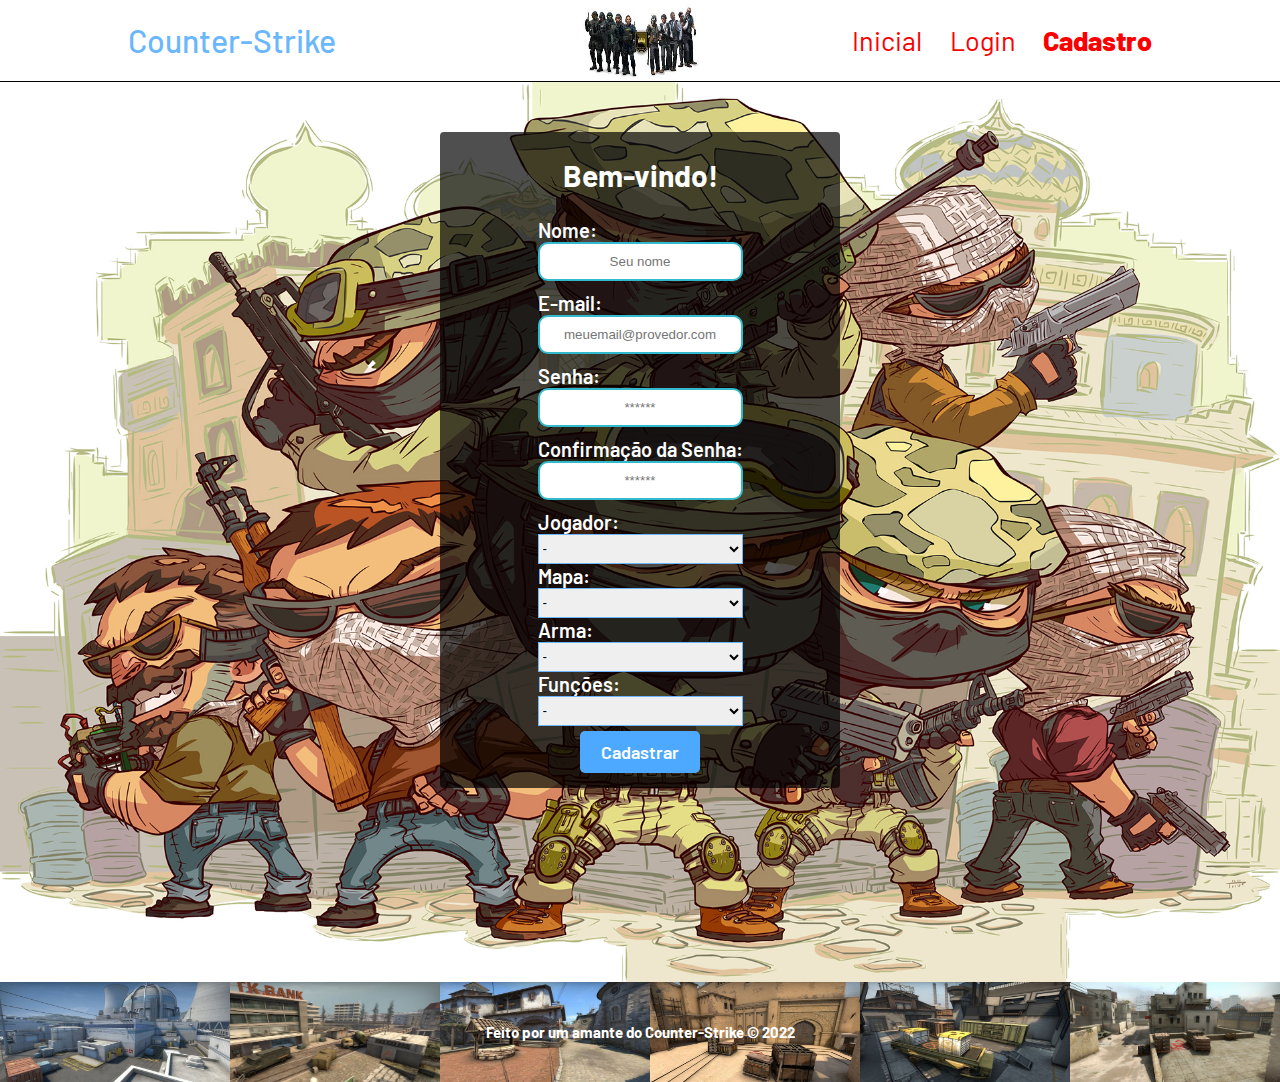
<file: site/public/cadastro.html>
<!DOCTYPE html>
<html lang="pt-br">

<head>
    <meta charset="UTF-8">
    <meta http-equiv="X-UA-Compatible" content="IE=edge">
    <meta name="viewport" content="width=device-width, initial-scale=1.0">

    <title>Counter-Strike</title>


    <script src="./js/funcoes.js"></script>


    <link rel="icon" href="./assets/icon/csfavicon.jpg">
    <link rel="stylesheet" href="./css/style.css">
    <link rel="preconnect" href="https://fonts.gstatic.com">
    <link
        href="https://fonts.googleapis.com/css2?family=Exo+2:ital,wght@0,100;0,200;0,300;0,400;0,500;0,600;0,700;0,800;0,900;1,100;1,200;1,300;1,400;1,500;1,600;1,700;1,800;1,900&display=swap"
        rel="stylesheet">
</head>

<body>

    <!--header inicio-->
    <div class="header">
        <div class="container">
            <h1 class="titulo">Counter-Strike</h1>
            <ul class="navbar">
                <li>
                    <a href="./index.html">
                        Inicial
                    </a>
                </li>
                <li>
                    <a href="./login.html">Login</a>
                </li>
                <li class="agora">
                    <a href="./cadastro.html">Cadastro</a>
                </li>
            </ul>
        </div>
    </div>
    <!--header fim-->


    <div class="banner_cad_log">
        <div class="alerta_erro">
            <div class="card_erro" id="cardErro">
                <span id="mensagem_erro"></span>
            </div>
        </div>
        <div class="container tamanho-conteudo">
            <div class="card medio">
                <h2>Bem-vindo!</h2>
                <div class="formulario">

                    <!--
                         Para inserir mais um campo, copie uma das inputs abaixo.
                         Assim que inserir vá para o script abaixo.
                     -->

                    <span class="tipo_campo">Nome:</span>
                    <input id="nome_input" type="text" placeholder="Seu nome">

                    <span class="tipo_campo">E-mail:</span>
                    <input id="email_input" type="text" placeholder="meuemail@provedor.com">

                    <span class="tipo_campo">Senha:</span>
                    <input id="senha_input" type="password" placeholder="******">

                    <span class="tipo_campo">Confirmação da Senha:</span>
                     <input id="confirmacao_senha_input" type="password" placeholder="******">

                    <span class="tipo_campo">Jogador:</span>
                    <select id="select_jogador">
                        <option value="0">-</option>
                        <option value="1">Fallen</option>
                        <option value="2">Scream</option>
                        <option value="3">S1mple</option>
                        <option value="4">Zywoo</option>
                        <option value="5">Device</option>
                    </select>

                    <span class="tipo_campo">Mapa:</span>
                    <select id="select_mapa">
                        <option value="0">-</option>
                        <option value="1">Mirage</option>
                        <option value="2">Train</option>
                        <option value="3">Dust2</option>
                        <option value="4">Inferno</option>
                        <option value="5">Nuke</option>
                    </select>

                    <span class="tipo_campo">Arma:</span>
                    <select id="select_arma">
                        <option value="0">-</option>
                        <option value="1">Awp</option>
                        <option value="2">Ak-47</option>
                        <option value="3">M4</option>
                        <option value="4">Aug</option>
                        <option value="5">Sg 553</option>
                    </select>

                    <span class="tipo_campo">Funções:</span>
                    <select id="select_funcao">
                        <option value="0">-</option>
                        <option value="1">Lurker</option>
                        <option value="2">Support</option>
                        <option value="3">Coringa</option>
                        <option value="4">Awper</option>
                        <option value="5">Igl</option>
                    </select>

                    <button class="btn" onclick="cadastrar()">Cadastrar</button>

                </div>
                <div id="div_aguardar" class="loading-div">
                    <img src="./assets/loader.gif" id="loading-gif">
                </div>

                <div id="div_erros_login">

                </div>
            </div>
        </div>
    </div>

    <!--footer inicio-->
    <div class="footer">
        <div class="container">
            <h4>Feito por um amante do Counter-Strike &copy; 2022</h4>
        </div>
    </div>
    <!--footer fim-->


</body>

</html>

<script>
    function cadastrar() {
        aguardar();

        //Recupere o valor da nova input pelo nome do id
        // Agora vá para o método fetch logo abaixo
        var nomeVar = nome_input.value;
        var emailVar = email_input.value;
        var senhaVar = senha_input.value;
        var confirmacaoSenhaVar = confirmacao_senha_input.value;
        var jogadorVar = Number(select_jogador.value)
        var mapaVar = Number(select_mapa.value)
        var armaVar = Number(select_arma.value)
        var funcaoVar = Number(select_funcao.value)


        if (nomeVar == "" || emailVar == "" || senhaVar == "" || confirmacaoSenhaVar == "" ) {
            cardErro.style.display = "block"
            mensagem_erro.innerHTML = "Preencha todos os campos";

            finalizarAguardar();
            return false;
        } else if ( emailVar.indexOf(`@`) == -1 || emailVar.indexOf('.com') == -1) {
            cardErro.style.display = "block"
            mensagem_erro.innerHTML = "Email inválido";
            finalizarAguardar();
            return false;
        } else if (nomeVar.length < 4) {
            cardErro.style.display = "block"
            mensagem_erro.innerHTML = "Nome muito curto";
            finalizarAguardar();
            return false;
        } else if (senhaVar.length < 7) {
            cardErro.style.display = "block"
            mensagem_erro.innerHTML = "Senha deve conter pelo menos 7 caracteres";
            finalizarAguardar();
            return false;
        } else if ( jogadorVar == 0 || mapaVar == 0 || armaVar == 0 || funcaoVar == 0) {
            cardErro.style.display = "block"
            mensagem_erro.innerHTML = "Selecione sua escolha na combobox";
            finalizarAguardar();
            return false;
        }
        else {
            setInterval(sumirMensagem, 5000)
        }

        // Enviando o valor da nova input
        fetch("/usuarios/cadastrar", {
            method: "POST",
            headers: {
                "Content-Type": "application/json"
            },
            body: JSON.stringify({
                // crie um atributo que recebe o valor recuperado aqui
                // Agora vá para o arquivo routes/usuario.js
                nomeServer: nomeVar,
                emailServer: emailVar,
                senhaServer: senhaVar,
                jogadorServer: jogadorVar,
                mapaServer: mapaVar,
                armaServer: armaVar,
                funcaoServer: funcaoVar
            })
        }).then(function (resposta) {

            console.log("resposta: ", resposta);

            if (resposta.ok) {
                cardErro.style.display = "block";

                mensagem_erro.innerHTML = "Cadastro realizado com sucesso! Redirecionando para tela de Login...";

                setTimeout(() => {
                    window.location = "login.html";
                }, "2000")
                
                limparFormulario();
                finalizarAguardar();
            } else {
                throw ("Houve um erro ao tentar realizar o cadastro!");
            }
        }).catch(function (resposta) {
            console.log(`#ERRO: ${resposta}`);
            finalizarAguardar();
        });

        return false;
    }

    function sumirMensagem() {
        cardErro.style.display = "none"
    }

</script>
</file>
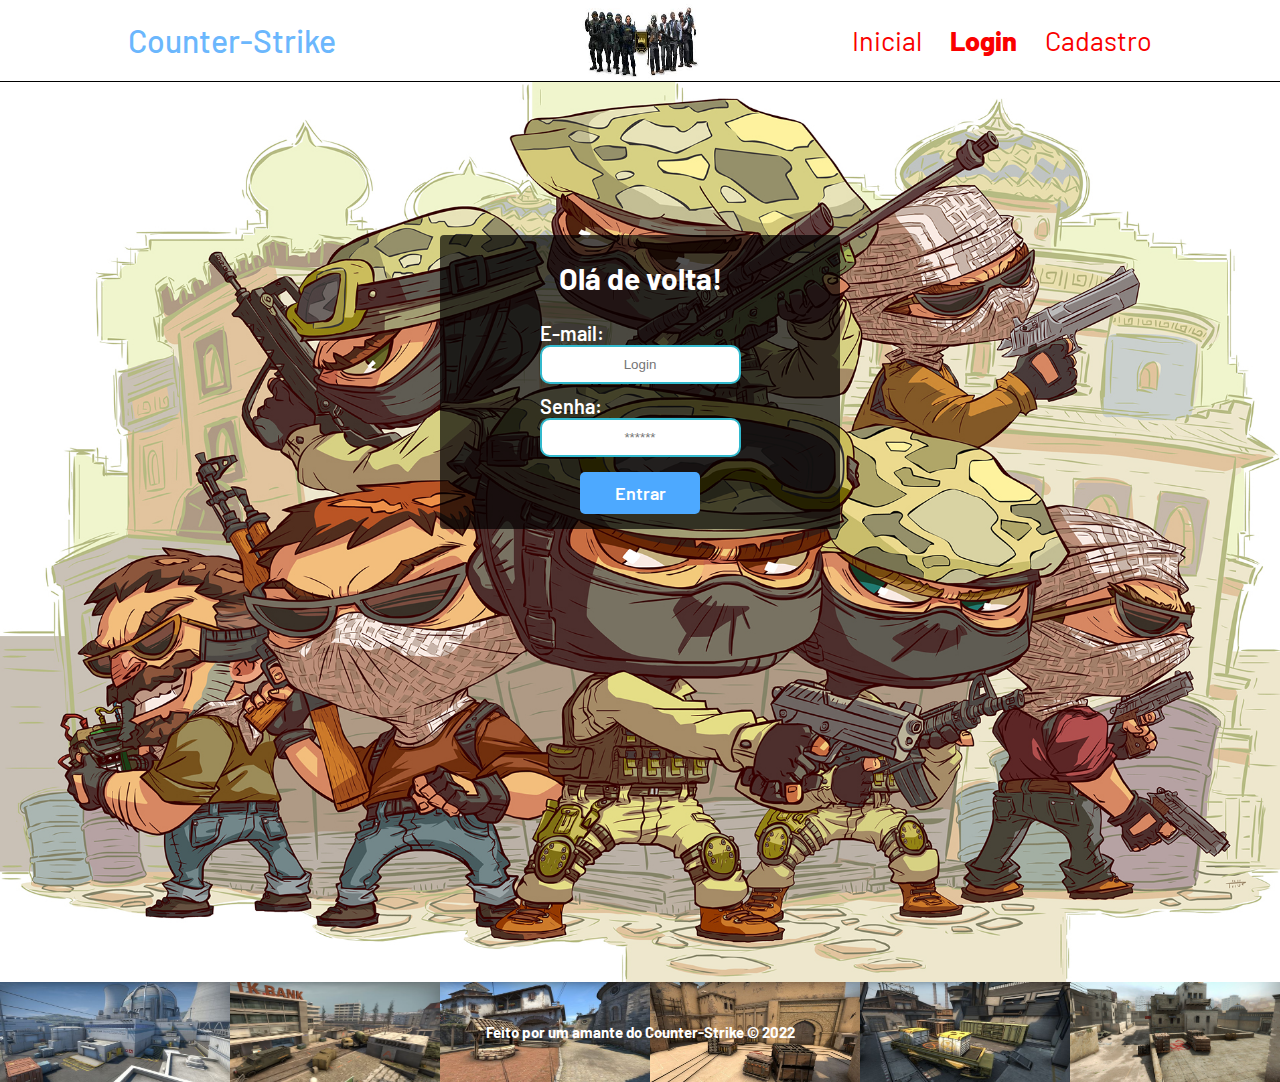
<file: site/public/login.html>
<!DOCTYPE html>
<html lang="pt-br">

<head>
    <meta charset="UTF-8">
    <meta http-equiv="X-UA-Compatible" content="IE=edge">
    <meta name="viewport" content="width=device-width, initial-scale=1.0">

    <title>Counter-Strike</title>

    <script src="./js/funcoes.js"></script>

    <link rel="icon" href="./assets/icon/csfavicon.jpg">
    <link rel="stylesheet" href="./css/style.css">
    <link rel="preconnect" href="https://fonts.gstatic.com">
    <link
        href="https://fonts.googleapis.com/css2?family=Exo+2:ital,wght@0,100;0,200;0,300;0,400;0,500;0,600;0,700;0,800;0,900;1,100;1,200;1,300;1,400;1,500;1,600;1,700;1,800;1,900&display=swap"
        rel="stylesheet">
</head>

<body>

    <!--Header-->

    <div class="header">
        <div class="container">
            <h1 class="titulo">Counter-Strike</h1>
            <ul class="navbar">
                <li>
                    <a href="./index.html">
                        Inicial
                    </a>
                </li>
               
                <li class="agora">
                    <a href="./login.html">Login</a>
                </li>
                <li>
                    <a href="./cadastro.html">Cadastro</a>
                </li>
            </ul>
        </div>
    </div>


    <div class="banner_cad_log">
        <div class="alerta_erro">
            <div class="card_erro" id="cardErro">
                <span id="mensagem_erro"></span>
            </div>
        </div>
        <div class="container">
            <div class="card">
                <h2>Olá de volta!</h2>
                <div class="formulario">


                    <span class="tipo_campo">E-mail:</span>
                    <input id="email_input" type="text" placeholder="Login">

                    <span class="tipo_campo">Senha:</span>
                    <input id="senha_input" type="password" placeholder="******">

                    <button class="btn" onclick="entrar()">Entrar</button>


                </div>

                <div id="div_aguardar" class="loading-div">
                    <img src="./assets/loader.gif" id="loading-gif">
                </div>

                <div id="div_erros_login">

                </div>
            </div>
        </div>
    </div>

    <!--footer inicio-->
    <div class="footer">
        <div class="container">
            <h4>Feito por um amante do Counter-Strike &copy; 2022</h4>
        </div>
    </div>
    <!--footer fim-->

</body>

</html>

<script>


    function entrar() {
        aguardar();

        var emailVar = email_input.value;
        var senhaVar = senha_input.value;

        if (emailVar == "" || senhaVar == "") {
            cardErro.style.display = "block"
            mensagem_erro.innerHTML = "Preencha os campos";
            finalizarAguardar();
            return false;
        }
        else {
            setInterval(sumirMensagem, 5000)
        }

        console.log("FORM LOGIN: ", emailVar);
        console.log("FORM SENHA: ", senhaVar);

        fetch("/usuarios/autenticar", {
            method: "POST",
            headers: {
                "Content-Type": "application/json"
            },
            body: JSON.stringify({
                emailServer: emailVar,
                senhaServer: senhaVar
            })
        }).then(function (resposta) {
            console.log("ESTOU NO THEN DO entrar()!")

            if (resposta.ok) {
                console.log(resposta);

                resposta.json().then(json => {
                    console.log(json);
                    console.log(JSON.stringify(json));

                    sessionStorage.EMAIL_USUARIO = json.email;
                    sessionStorage.NOME_USUARIO = json.nome;
                    sessionStorage.ID_USUARIO = json.idusuario;
                    sessionStorage.JOGADOR = json.nome_jog;
                    sessionStorage.MAPA = json.nome_map;
                    sessionStorage.ARMA = json.nome_arma;
                    sessionStorage.FUNCAO = json.nome_fun;
                    sessionStorage.PONTUACAO = json.pontuacao_usuario;

                    setTimeout(function () {
                        window.location = "./dashboard/cards.html";
                    }, 1000); // apenas para exibir o loading

                });

            } else {

                console.log("Houve um erro ao tentar realizar o login!");

                resposta.text().then(texto => {
                    console.error(texto);
                    finalizarAguardar(texto);
                });
            }

        }).catch(function (erro) {
            console.log(erro);
        })

        return false;
    }

    function sumirMensagem() {
        cardErro.style.display = "none"
    }

</script>
</file>
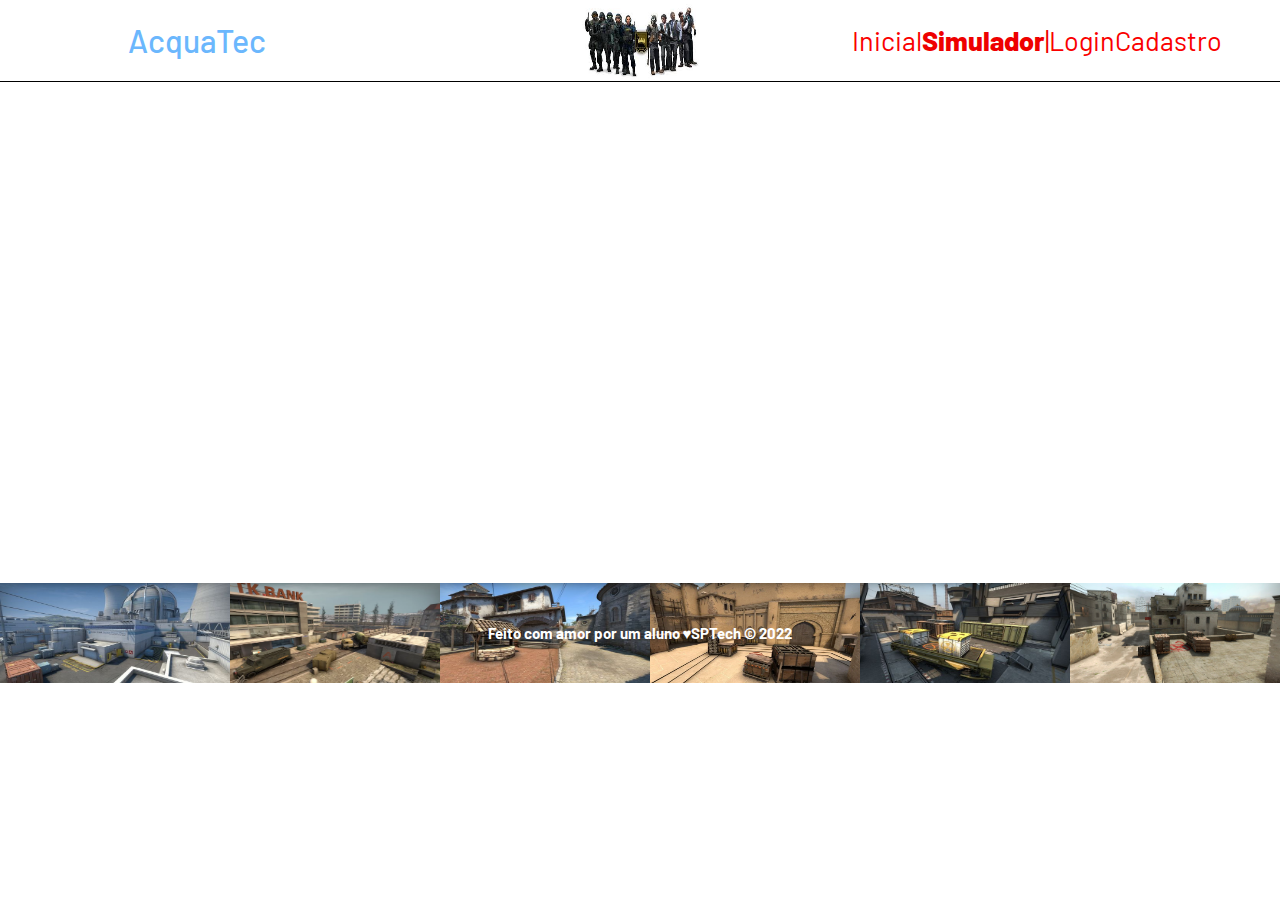
<file: site/public/simulador.html>
<!DOCTYPE html>
<html lang="pt-br">

<head>
    <meta charset="UTF-8">
    <meta http-equiv="X-UA-Compatible" content="IE=edge">
    <meta name="viewport" content="width=device-width, initial-scale=1.0">

    <title>AcquaTec | Simulador</title>

    <script src="./js/funcoes.js"></script>

    <link rel="icon" href="./assets/icon/favicon.ico">
    <link rel="stylesheet" href="./css/style.css">
    <link rel="preconnect" href="https://fonts.gstatic.com">
    <link
        href="https://fonts.googleapis.com/css2?family=Exo+2:ital,wght@0,100;0,200;0,300;0,400;0,500;0,600;0,700;0,800;0,900;1,100;1,200;1,300;1,400;1,500;1,600;1,700;1,800;1,900&display=swap"
        rel="stylesheet">
</head>

<body>

    <!--header inicio-->
    <div class="header">
        <div class="container">
            <h1 class="titulo">AcquaTec</h1>
            <ul class="navbar">
                <li>
                    <a href="./index.html">Inicial</a>
                </li>
                <li class="agora">Simulador</li>
                <li>|</li>
                <li>
                    <a href="./login.html">Login</a>
                </li>
                <li>
                    <a href="./login.html">Cadastro</a>
                </li>
            </ul>
        </div>
    </div>


    <!-- simulador inicio -->
    <div class="simulador">
        <div class="container">
            <h2>Simulador</h2>
            <p>Lorem ipsum, dolor sit amet consectetur adipisicing elit. Accusantium tempora architecto sint fugit
                dolorum? Ipsum laborum magnam similique labore, voluptate amet reprehenderit rem ab blanditiis quisquam
                laboriosam eaque alias. Reiciendis. Lorem ipsum, dolor sit amet consectetur adipisicing elit.
                Accusantium tempora architecto sint fugit dolorum? Ipsum laborum magnam similique labore, voluptate amet
                reprehenderit rem ab blanditiis quisquam laboriosam eaque alias. Reiciendis.</p>
            <p>Lorem ipsum, dolor sit amet consectetur adipisicing elit. Accusantium tempora architecto sint fugit
                dolorum? Ipsum laborum magnam similique labore, voluptate amet reprehenderit rem ab blanditiis quisquam
                laboriosam eaque alias. Reiciendis. Lorem ipsum, dolor sit amet consectetur adipisicing elit.
                Accusantium tempora architecto sint fugit dolorum? Ipsum laborum magnam similique labore, voluptate amet
                reprehenderit rem ab blanditiis quisquam laboriosam eaque alias. Reiciendis.</p>
            <p>Lorem ipsum, dolor sit amet consectetur adipisicing elit. Accusantium tempora architecto sint fugit
                dolorum? Ipsum laborum magnam similique labore, voluptate amet reprehenderit rem ab blanditiis quisquam
                laboriosam eaque alias. Reiciendis. Lorem ipsum, dolor sit amet consectetur adipisicing elit.
                Accusantium tempora architecto sint fugit dolorum? Ipsum laborum magnam similique labore, voluptate amet
                reprehenderit rem ab blanditiis quisquam laboriosam eaque alias. Reiciendis.</p>
            <p>Lorem ipsum, dolor sit amet consectetur adipisicing elit. Accusantium tempora architecto sint fugit
                dolorum? Ipsum laborum magnam similique labore, voluptate amet reprehenderit rem ab blanditiis quisquam
                laboriosam eaque alias. Reiciendis. Lorem ipsum, dolor sit amet consectetur adipisicing elit.
                Accusantium tempora architecto sint fugit dolorum? Ipsum laborum magnam similique labore, voluptate amet
                reprehenderit rem ab blanditiis quisquam laboriosam eaque alias. Reiciendis.</p>

        </div>
    </div>
    <!-- simulador fim -->

    <!--footer inicio-->
    <div class="footer">
        <div class="container">
            <h4>Feito com amor por um aluno &hearts;SPTech &copy; 2022</h4>
        </div>
    </div>
    <!--footer fim-->


</body>

</html>
</file>
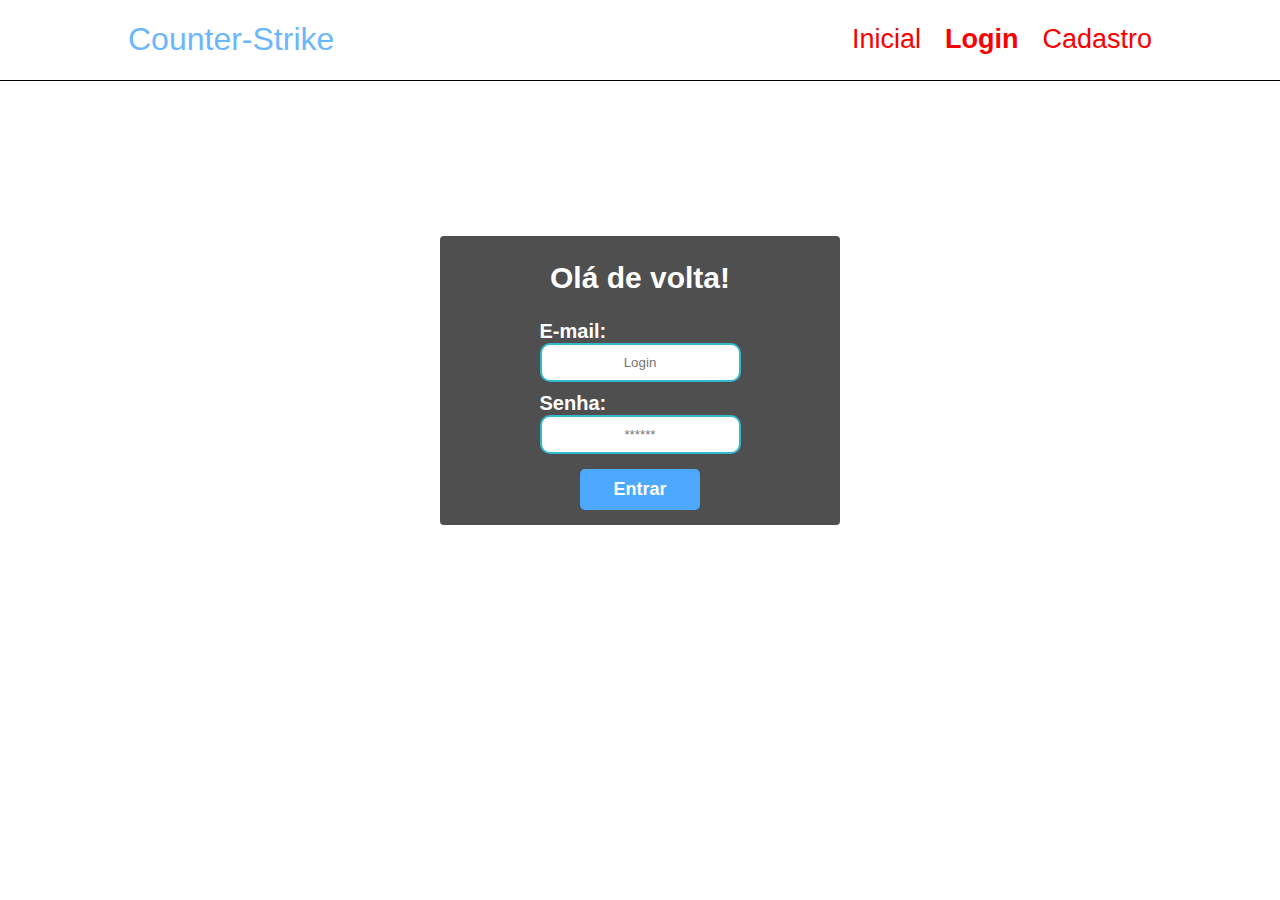
<file: site/public/dashboard/dashboard.html>
<!DOCTYPE html>
<html lang="pt-br">

<head>
    <link rel="shortcut icon" href="../assets/icon/csfavicon.jpg" type="image/x-icon">
    <meta charset="UTF-8">
    <meta http-equiv="X-UA-Compatible" content="IE=edge">
    <meta name="viewport" content="width=device-width, initial-scale=1.0">
    <title>Counter-Strike</title>

    <link rel="stylesheet" href="../css/style.css">
    <link rel="stylesheet" href="dashboards.css">
    <script src="../js/funcoes.js"></script>

    <link rel="preconnect" href="https://fonts.gstatic.com">
    <link
        href="https://fonts.googleapis.com/css2?family=Exo+2:ital,wght@0,100;0,200;0,300;0,400;0,500;0,600;0,700;0,800;0,900;1,100;1,200;1,300;1,400;1,500;1,600;1,700;1,800;1,900&display=swap"
        rel="stylesheet">

    <!-- scripts do Chart.js -->
    <script type="text/javascript" src="https://www.chartjs.org/dist/2.8.0/Chart.min.js"></script>

</head>

<body id="mira" onload="validarSessao()">
    <!-- <body onload="validarSessao()"> -->

    <div class="janela">
        <div style="width:300px;" class="header-left">
            <h1>Counter-Strike</h1>

            <div class="hello">
                <h3>Olá, <span id="b_usuario">usuário</span>!</h3>
            </div>

            <div class="btn-nav-white">
                <a href="./cards.html">
                    <h3>Dashboard</h3>
                </a>
            </div>

            <div class="btn-nav">

                <h3>Teste de mira</h3>

            </div>



            <div class="btn-logout" onclick="limparSessao()">
                <h3>Sair</h3>
            </div>
            
        </div>
        
        <div class="dash" style="display: flex; align-items: center; justify-content: center; flex-direction: column;">
            <div style="display:none ; margin: auto; color: black; background-color: rgb(109, 109, 109); width: 180px; height: 100px; top: 0;left: 0; right: 0; bottom: 0; font-size: 15px; font-weight: bold ; align-items: center; align-self: center; justify-content: center;" id="resultado">Pontuação: <span id="span_resultado">0</span></div>
             

            <button style="display: block; border-radius: 10px; border: 1px solid green; background-color: greenyellow; width: 180px; height: 90px;" id="button_comecar" onclick="comecar()"> Iniciar
            </button>
             

                <div style="display: none;" id="jogo" style="width: 550px; height: 600px">
                    <div onclick="clicar()" style="border-radius:50%; background-color: red; width: 50px; height: 50px; display: block;position: absolute;" id="alvo"></div>
                </div> 
                
                
            </div>

            <div class="top10" style="display:none ; margin: auto; color: rgb(255, 255, 255); background-color: #161618; width: 350px; height: 100vh; top: 0;left: 0; right: 0; bottom: 0; font-size: 21px; font-weight: bold; padding-left: 20px;" id="div_top10">
                
                    
                
            </div>





</body>

</html>

<script>

var qtd = 0

function comecar() {
    span_resultado.innerHTML = ''
    document.getElementById('resultado').style.display = 'none'
document.getElementById('jogo').style.display = 'block'
document.getElementById('div_top10').style.display = 'none'
document.getElementById('button_comecar').style.display = 'none'
setTimeout(parar, 15000)
qtd = 0
div_top10.innerHTML = ''
mira.style.cursor = 'crosshair'
}

function parar() {
    document.getElementById('jogo').style.display = 'none'
document.getElementById('button_comecar').style.display = 'block'
document.getElementById('resultado').style.display = 'flex'
document.getElementById('div_top10').style.display = 'block'
span_resultado.innerHTML = `${qtd}`
button_comecar.innerHTML = 'Jogar novamente'
atualizar_pontuacao()
mira.style.cursor = 'default'
}

function clicar() {
document.getElementById('alvo').style.display = 'none'

qtd += 100



aparecer()


}

function aparecer() {
if (document.getElementById('alvo').style.display = 'none') {
document.getElementById('alvo').style.display = 'block'
document.getElementById('alvo').style.top = (Math.floor(Math.random(1)*(70))) + 'vh'
document.getElementById('alvo').style.left = (Math.floor(Math.random(1)*(70))) + 'vw'



}

}

var lista_top = []
var lista_nome = []

var top1 = 0
var top2 = 0
var top3 = 0
var top4 = 0
var top5 = 0
var top6 = 0
var top7 = 0
var top8 = 0
var top9 = 0
var top10 = 0

var nome1 = ''
var nome2 = ''
var nome3 = ''
var nome4 = ''
var nome5 = ''
var nome6 = ''
var nome7 = ''
var nome8 = ''
var nome9 = ''
var nome10 = ''

// var lista_top10_nome = []
// var lista_top10_pontos = []

// for (var contador = 1; contador <= 10; contador++) {
//   lista_top10_nome.push(nome + contador)
// }



function requisitar_pontuacao() {
        fetch("/usuarios/requisitar_pontuacao").then(function (res1) {
            if (res1.ok) {
                console.log(res1)
                res1.json().then(function (res1) {
                    console.log("Dados recebidos: ", JSON.stringify(res1))
                    lista_top = []
                    lista_nome = []

                
                    div_top10.innerHTML += `<br><u> TOP 10 Jogadores </u> <br>`

                    for (var contador = 0; contador < 10; contador++) {
                        lista_top.push(res1[contador].pontuacao)
                        lista_nome.push(res1[contador].nome)
                        div_top10.innerHTML += `<table style="border-collapse: collapse; border: 1px solid white"> <tr> <td>${contador + 1}-${lista_nome[contador]} - ${lista_top[contador]}</td> </tr> <br>`
                    }

                    


                }
                );
            } else {
                throw ('Houve um erro ao pegar info!');
            }
        }).catch(function (res1) {
            console.error(res1);
        });
    }


    function atualizar_pontuacao() {

        //Recupere o valor da nova input pelo nome do id
        // Agora vá para o método fetch logo abaixo
        var pontuacaoVar = qtd;
        var idVar = sessionStorage.ID_USUARIO;
        


        if (pontuacaoVar <= sessionStorage.PONTUACAO) {            
            requisitar_pontuacao()
            return false;
        }
       

        // Enviando o valor da nova input
        fetch("/usuarios/atualizar_pontuacao", {
            method: "POST",
            headers: {
                "Content-Type": "application/json"
            },
            body: JSON.stringify({
                // crie um atributo que recebe o valor recuperado aqui
                // Agora vá para o arquivo routes/usuario.js
                pontuacaoServer: pontuacaoVar,
                idServer: idVar
               
            })
        }).then(function (resposta) {

            console.log("resposta: ", resposta);

            if (resposta.ok) {
                sessionStorage.PONTUACAO = pontuacaoVar
                requisitar_pontuacao()

            } else {
                throw ("Houve um erro ao atualizar pontuacao");
            }
        }).catch(function (resposta) {
            console.log(`#ERRO: ${resposta}`);
            finalizarAguardar();
        });

        return false;
    }


</script>
</file>
<file: site/public/css/style.css>
@import url('https://fonts.googleapis.com/css2?family=Barlow:ital,wght@0,100;0,200;0,300;0,400;0,500;0,600;0,700;0,800;0,900;1,100;1,200;1,300;1,400;1,500;1,600;1,700;1,800;1,900&display=swap');

body {
  margin: 0;
  padding: 0;
  font-family: 'Barlow', "Segoe UI", Tahoma, Geneva, Verdana, sans-serif;
  
 
  
  
}

.container {
  width: 80%;
  margin: auto;
  display: flex;
}

.header {
  border-bottom: 1px solid #000000;
  background: url('../assets/imgs/header.jpg') 50%;
  background-repeat: no-repeat;
  background-size: 10% 100%;
  
  
 
}

.header .container {
  justify-content: space-between;
}

.header a {
  text-decoration: none;
  color: #fa0000;
}

.agora {
  font-weight: 800;
}

.navbar {
  width: 300px;
  display: flex;
  align-items: center;
  justify-content: space-between;
  list-style: none;
  color: #ee0000;
}


.titulo {
  color: #6bb7fd;
  width: fit-content;
  font-weight: 500;
}


/* BANNER */

.banner {
  background-color: black;
  height: 551px;
  padding: none;
  color: rgb(255, 255, 255);
  background-image: url(".././assets/imgs/bg-jelly-fish-para_outras_pags.png");
  background-size: cover;
}

.banner .container {
  height: 550px;
  font-size: 36px;
  justify-content: center;
 flex-direction: column;
  align-items: center;
  
}

.Titulo {
height: 100px;
}


.video {
 
  padding: 0;
  margin: none;
  display: flex;
}

p {

  display: flex;
}

.titulo_video {
  width: 85%;
  display: flex;
  flex-direction: row;
  justify-content:space-between;
 
}

.banner .container video {
  flex-direction: row;
}

.tamanho-conteudo { 
  height: fit-content !important;
}

.banner p {
  width: 50%;
  margin: 0;
  padding: 0;
  width: 280px;
  font-size: 36px;

}

.banner .container span {
  font-weight: 800;
}

/* missao visao valores */

.social {
  background-color: #e5e5e5;
  display: flex;
}

.social .container{
  justify-content: center;
}

.boxes h4 {
  display: flex;
  justify-content: center;
  font-size: 36px;
}

.boxes p {
  display: flex;
  justify-content: center;
  font-size: 27px;
  
}

.boxes {
  background-color:#e5e5e5 ;
}

.imagem {
  height: 600px;
  display: flex;
  justify-content: center;
}

li {
  font-size: 27px;
  align-items: center;
}

.social .container .boxes {
  
}

.social p {
  
}

.box {
 
}


.box {
  
}


/* FOOTER */

.footer {
  background: url('../assets/imgs/mapanuke.jpg'), url('../assets/imgs/mapaover.jpg') 20%, url('../assets/imgs/mapainferno.jpg') 40%, url('../assets/imgs/mapamirage.jpg')60%, url('../assets/imgs/mapatrain.jpg')80%, url('../assets/imgs/mapad2.jpg') 100%;
  height: 100px;
  color: rgb(255, 255, 255);
  display: flex;
  font-size: 15px;
  background-repeat: no-repeat;
  background-size: 18% 100%;
}

.footer .container {
  justify-content: center;
}


/* LOGIN */

.banner_cad_log {
  background-color: black;
  height: 900px;
  padding: none;
  color: rgb(255, 255, 255);
  background-image: url(".././assets/imgs/bg-jelly-fish-para_outras_pags.png");
  background-size: cover;
}

.banner_cad_log .container {
  height: 550px;
  font-size: 36px;
  justify-content: center;
 flex-direction: column;
  align-items: center;
  
}

select {  
  border: 1px solid #6bb7fd;
  height: 30px;
}

.banner_cad_log .container span {
  font-weight: 800;
}

.banner_cad_log {
  background: url('../assets/imgs/cartoon1.jpg');
  background-repeat: no-repeat;
  background-size: cover;
}

.banner_cad_log .container .card {
  background-color: #000000b0;
  height: fit-content;
  width: 400px;
  display: flex;
  flex-direction: column;
  color: rgb(255, 255, 255);
  align-items: center;
  border-radius: 4px;
}

.card {
  margin-top: 50px;
  display: flex;
  justify-content: space-around;
  
}

.card h2 {
  font-size: 30px;
}

.card h4 {
  font-size: 16px;
}

.banner_cad_log #div_erros_login {
  margin-top: 15px;
}

button {
  cursor: crosshair;
}

/* FORMULARIO */

.alerta_erro{
  display: flex;
  justify-content: flex-end;
}

.card_erro {
  display: none;
  background-color: #fff;
  color: black;
  width: 300px;
  position: fixed;
  border-radius: 4px;
  border: #6bb7fd 3px solid;
  padding: 10px;
  margin-right: 10%;
}

.card_erro #mensagem_erro{
  font-weight: bold;
  font-size: 30px;
}

.formulario .tipo_campo {
  font-size: 20px;
  font-weight: 600 !important;
}

.formulario {
  display: flex;
  flex-direction: column;
}

input {
  margin-bottom: 10px;
  border: 2px solid #32b9cd;
  padding: 10px;
  text-align: center;
  border-radius: 10px;
}

.btn {
  font-family: "Barlow", sans-serif;
  border: 0;
  border-radius: 5px;
  font-weight: 600;
  font-size: 18px;
  padding: 10px 15px;
  color: white;
  background-color: #4da9ff;
  width: 120px;
  align-self: center;
  margin-top: 5px;
}

.loading-div {
  width: 50px;
  margin: auto;
  display: none;
}

.loading-div img {
  height: 50px;
  width: 50px;
}

/* PAGINA DOS GRÁFICOS */

.janela {
  display: flex;
  width: 100vw;
}

.header-left a {
  text-decoration: none;
  color: white;
}

.header-left {
  position: fixed;
  top: 0;
  left: 0;
  z-index: 999;
  height: 100vh;
  width: 25%;
  display: flex;
  flex-direction: column;
  justify-content: space-evenly;
  align-items: center;
  border-right: 3px solid #32b9cd;
  background-color: #212124;
  /* border: 3px solid pink; */
}

.dash-right {
  display: flex;
  width: 75%;
  height: fit-content;
  background-color: #161618;
  position: relative;
  top: 0;
  left: 25%;
}

.header-left h1 {
  color: #32b9cd;
}

.hello {
  width: 100%;
  display: flex;
  justify-content: center;
}

.hello h3 {
  color: rgb(39, 216, 39);
  font-weight: 300;
  font-size: 1.2rem;
}

.hello h3 span {
  font-weight: 800;
}

.btn-nav {
  width: 40%;
  color: white;
  background-color: #6bb7fd;
  border-radius: 5px;
  text-align: center;
  padding: 2% 5%;
}

.btn-nav-white {
  width: 40%;
  background-color: white;
  border: 3px solid #6bb7fd;
  border-radius: 5px;
  text-align: center;
  padding: 2% 5%;
}

.btn-nav-white h3 {
  color: #6bb7fd;
  padding: 0;
  margin: 0;
}

.btn-nav h3,
.btn-logout h3 {
  margin: 0;
  padding: 0;
}

.btn-logout {
  margin: 0;
  padding: 0;
  width: 20%;
  background-color: #32b9cd;
  color: white;
  border-radius: 10px;
  text-align: center;
  padding: 10px 15px;
  margin-bottom: 100px;
  cursor: pointer;
}

/* pagina extra - simulador */
.simulador {
  color: white;

}


.simulador .container {
  flex-direction: column
}
</file>
<file: site/public/dashboard/dashboards.css>
/* pagina mural */

*,
body {
  font-family: "Exo 2", sans-serif;
  overflow-x: hidden;
}

.dash-right .avisos {
  width: 100%;
  /* border: 3px solid pink; */
  color: rgb(216, 216, 216);
  font-family: "Exo 2", sans-serif;
}

.dash-right .avisos .container {
  display: flex;
  flex-direction: column;
  align-items: center;
}

.dash-right .avisos .container .div-form {
  width: 100%;
}

.dash-right .avisos .container .div-form #form_postagem {
  width: 100%;
}

.dash-right .avisos .div-form label {
  width: 100%;
}

.dash-right .avisos .div-form input {
  width: 100%;
  border-radius: 5px;
}



.dash-right .avisos .div-form textarea {
  width: 100%;
  /* color: #E6005A; */
  border: 3px solid #6bb7fd;
  background-color: white;
  border-radius: 5px;
}

.dash-right .avisos .div-form button {
  cursor: pointer;
  font-family: "Exo 2", sans-serif;
  border: 0;
  border-radius: 5px;
  font-weight: 600;
  font-size: 18px;
  padding: 10px 15px;
  color: white;
  background-color: #e6005a;
  width: 120px;
}

.publicacao-btn-editar {
  cursor: pointer;
  font-family: "Exo 2", sans-serif;
  border: 0;
  border-radius: 5px;
  font-weight: 600;
  font-size: 14px;
  padding: 5px 8px;
  color: white;
  background-color: #6bb7fd;
  width: 80px;
}

.publicacao {
  display: flex;
  flex-wrap: wrap;
  align-content: stretch;
  flex-direction: column;
  justify-content: center;
  align-items: stretch;
  border-bottom: 3px solid #6bb7fd;
  padding: 20px;
}

.publicacao > *:not(:last-child) {
  padding: 0 0 10px 0;
}

.div-results {
  width: 100%;
}

.div-results .feed-container {
  background-color: #212124;
  border-radius: 5px;
  margin-bottom: 80px;
}

.div-buttons {
  display: flex;
  justify-content: flex-end;
}

.div-buttons > * {
  margin-left: 30px;
}

/* pagina graficos */

.dash-header {
  background-color: #212124;
}

.dash {
  width: 100%;
  position: relative;
  top: 0;
 margin-left: 300px;
  background-color: #161618;

  /* width: 75%;
    display: flex;
    background-color: #161618;
    flex-direction: column;
    align-items: center;
    justify-content: space-around;*/
  height: 100vh;
}

.regua {
  display: flex;
  flex-wrap: wrap;
  justify-content: center;
  width: 100%;
  margin-top: 30px;
}

.perigo-frio {
  background-color: #5c6bc0;
}

.perigo-quente {
  background-color: #ff7043;
}

.alerta-frio {
  background-color: #42a5f5;
}

.alerta-quente {
  background-color: #ffee58;
}

.ideal {
  background-color: #9ccc65;
}

.item-regua {
  padding: 5px;
  width: 15%;
  margin: 5px;
  text-align: center;
  padding-top: 15px;
}

.cards {
  
  display: flex;
  flex-wrap: wrap;
  justify-content: space-around;
  height: 700px;
  width: 100%;
  align-items: center;
  color: rgb(0, 0, 0);
}

.temperatura {
  
}

.card {
  overflow-y: hidden;
  margin: 2%;
  width: 36%;
  height: 300px;
  flex-wrap: wrap;
  display: flex;
  text-align: center;
  height: 180px;
  justify-content: center;
  background-color: #ffffff;
  font-size: 20px;
}

.card p {
  margin: 0;
  font-size: 50px;
  font-weight: lighter;
  
}

.cards h1 {
  font-size: 22px;
  width: 100%;
  border-bottom: solid rgb(0, 0, 0) 1px;
  text-align: left;
  font-weight: bold;
  margin: 20px;
}

.temperatura,
.umidade {
  margin: 5px;
  margin-left: 20px;
  width: 75%;
}

.cor-alerta {
  width: 13%;
  height: 30%;
  border-radius: 50px;
  margin-top: 6%;
  /* background-color: #c7c7c7; */
}

.btns-dash {
  display: flex;
  align-items: center;
  justify-content: center;
  margin-top: 30px;
}

.graph {
  width: 80%;
  margin: auto;
  padding-top: 45px;
}

.btn-chart {
  font-family: "Exo 2", sans-serif;
  border: 0;
  font-weight: 600;
  font-size: 18px;
  padding: 10px 15px;
  color: white;
  background-color: #6bb7fd;
  margin: 5px;
}
</file>
